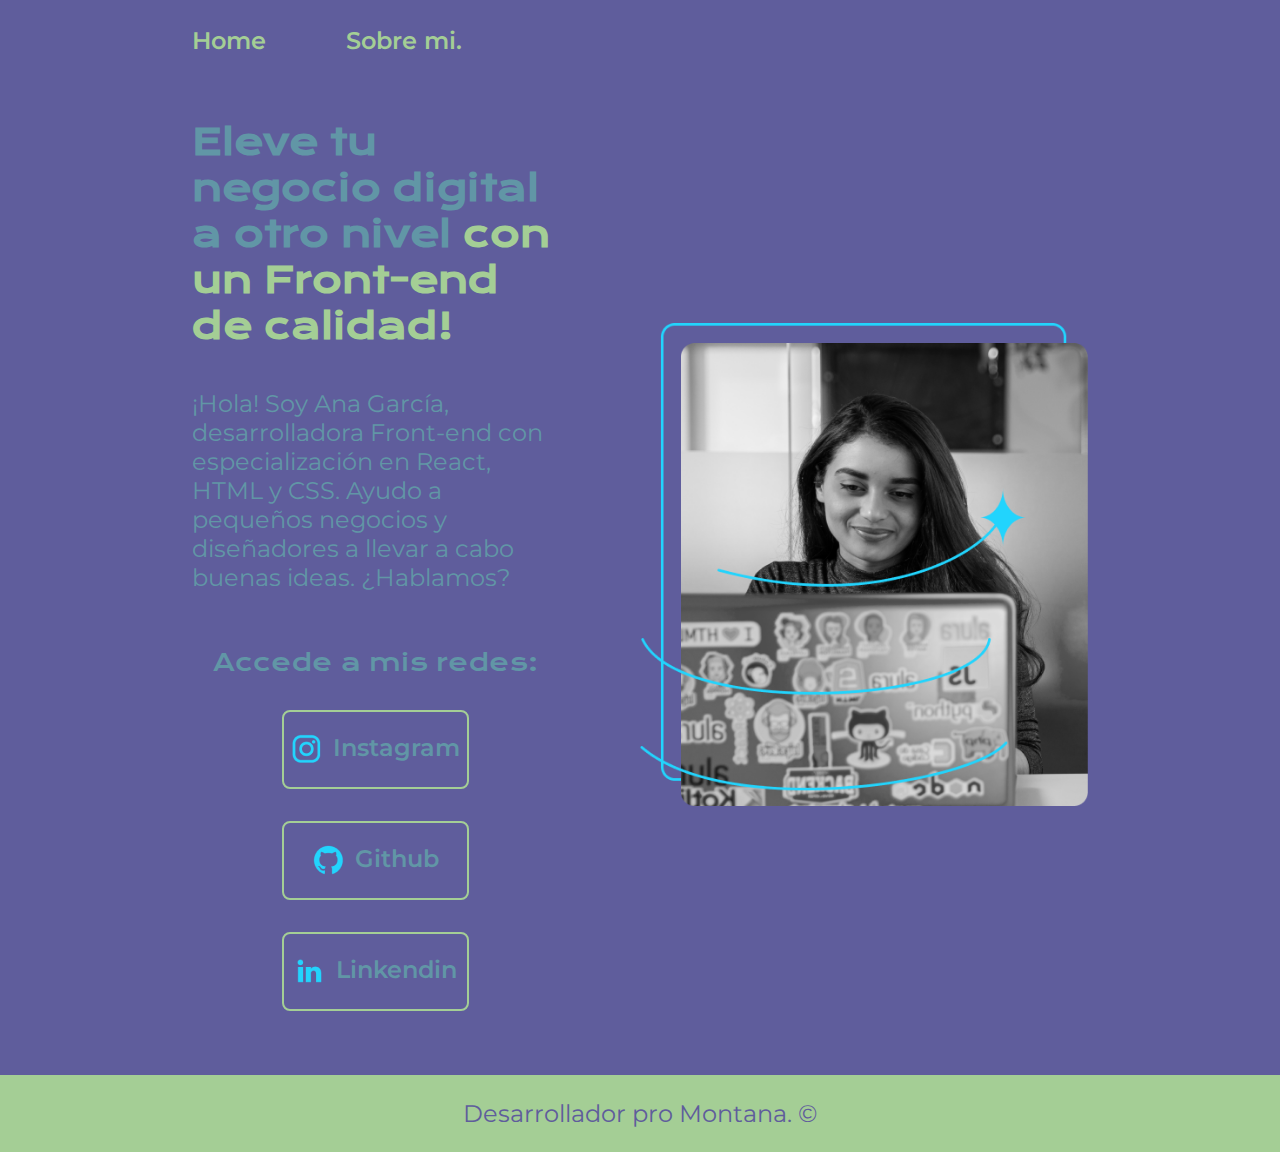
<file: index.html>
<!DOCTYPE html>
<html lang="en">
<head>
    <meta charset="UTF-8">
    <meta name="viewport" content="width=device-width, initial-scale=1.0">
    <title>Portafolio</title>
    <link rel="stylesheet" href="./styles/styles.css">
</head>
<body>
    <header class="header">
        <nav class="header__menu">
            <a href="index.html" class="header__menu__links">Home</a>
            <a href="About.html" class="header__menu__links">Sobre mi.</a>
        </nav>
    </header>
    <main class="presentacion">
        <section class="presentacion__contenido">
            <h1 class="presentacion__contenido__titulo">Eleve tu negocio digital a otro nivel <strong class="titulo-destaque">con un Front-end de calidad!</strong></h1>
            <p class="presentacion__contenido__texto">
                ¡Hola! Soy Ana García, desarrolladora Front-end con especialización en React, 
                HTML y CSS. Ayudo a pequeños negocios y diseñadores a llevar a cabo buenas ideas. ¿Hablamos?
            </p>
            <div class="presentacion__enlaces">
                <h2 class="presentacion__enlaces__subtitulo">Accede a mis redes:</h2>
                <a class="btn" href=""> <img src="./assets/instagram.png" alt="">Instagram</a>
                <a class="btn" href=""> <img src="./assets/github.png" alt="">Github</a>
                <a class="btn" href=""> <img src="./assets/linkedin.png" alt="">Linkendin</a>
            </div>
        </section>
        <img class="presentacion__imagen" src="./assets/Imagem.png" alt="Imagen de Ana Garcia Trabajando">
    </main>
    <footer class="footer">
        <p>Desarrollador pro Montana. ©</p>
    </footer>
</body>
</html>
</file>
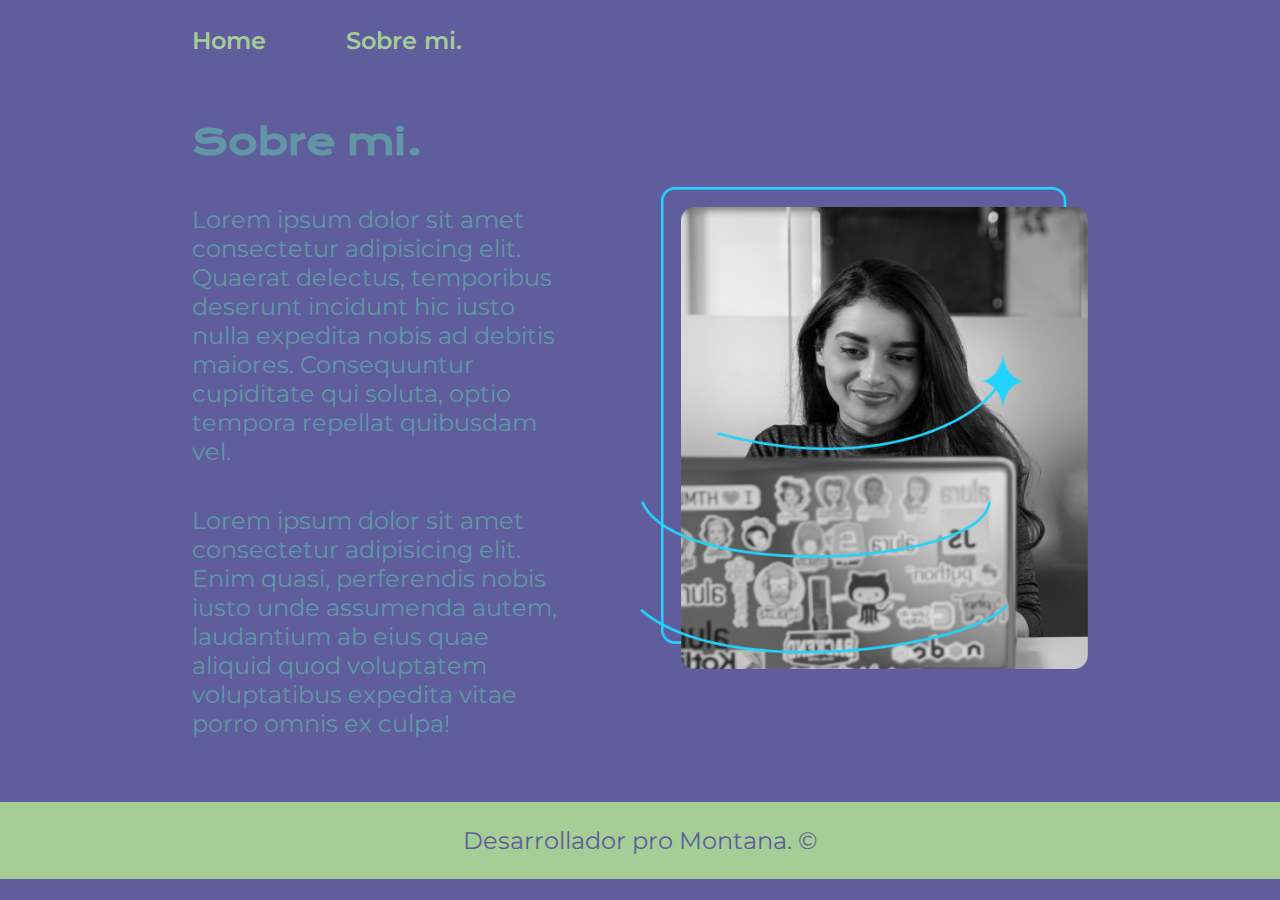
<file: About.html>
<!DOCTYPE html>
<html lang="en">
<head>
    <meta charset="UTF-8">
    <meta name="viewport" content="width=device-width, initial-scale=1.0">
    <title>Sobre mi</title>
    <link rel="stylesheet" href="./styles/styles.css">
</head>
<body>
    <header class="header">
        <nav class="header__menu">
            <a href="index.html" class="header__menu__links">Home</a>
            <a href="About.html" class="header__menu__links">Sobre mi.</a>
        </nav>
    </header> 
    <main class="presentacion">
       <section class="presentacion__contenido">
        <h1 class="presentacion__contenido__titulo">Sobre mi.</h1>
        <p class="presentacion__contenido__texto">Lorem ipsum dolor sit amet consectetur adipisicing elit. 
            Quaerat delectus, temporibus deserunt incidunt hic iusto 
            nulla expedita nobis ad debitis maiores. Consequuntur cupiditate qui soluta, 
            optio tempora repellat quibusdam vel.</p>
        <p class="presentacion__contenido__texto">Lorem ipsum dolor sit amet consectetur adipisicing elit. 
            Enim quasi, perferendis nobis iusto unde assumenda autem, 
            laudantium ab eius quae aliquid quod voluptatem voluptatibus 
            expedita vitae porro omnis ex culpa!</p>
       </section>
       <img class="presentacion__imagen" src="./assets/Imagem.png" alt="">
    </main>
    <footer class="footer">
        <p>Desarrollador pro Montana. ©</p>
    </footer>
    
</body>
</html>
</file>
<file: styles/styles.css>
@import url('https://fonts.googleapis.com/css2?family=Krona+One&family=Montserrat:ital,wght@0,100..900;1,100..900&display=swap');
:root{
    --color-primarios:#5F5D9C;
    --color-secundario:#6196A6;
    --color-terciario:#A4CE95;

    --fuente_monserat:'Montserrat', sans-serif;
    --fuente-cronaone:'Krona One', sans-serif;
}
*{
    margin: 0;
    padding: 0;
}
body{
    background-color: var(--color-primarios) ;
    color: var(--color-secundario);
    box-sizing: border-box;
}
.header{
    padding: 2% 0% 0% 15% ;
}
.header__menu{
    display: flex;
    gap: 80px;
}
.header__menu__links{
    font-family: var(--fuente_monserat);
    font-size: 1.5rem;
    font-weight: 600;
    color: var(--color-terciario);
    text-decoration: none;

}

.titulo-destaque{
    color: var(--color-terciario);
}
.presentacion{
    display: flex;
    align-items: center;
    padding: 5% 15%;
    justify-content: space-between;
    gap: 82px;
}
.presentacion__contenido{
    width: 50%;
    display: flex;
    flex-direction: column;
    gap: 40px;
}
.presentacion__contenido__titulo{
    font-size: 2.25rem;
    font-family: var(--fuente-cronaone);
}
.presentacion__contenido__texto{
    font-size: 1.5rem;
    font-family: var(--fuente_monserat);
}
.presentacion__enlaces{
    margin-top: 15px;
    display: flex;
    justify-content: space-between;
    flex-direction: column;
    align-items: center;
    gap: 32px;
}
.presentacion__enlaces__subtitulo{
    font-family: var(--fuente-cronaone);
    font-size: 1.5rem;
    font-weight: 400;
}
.btn{
    color: var(--color-secundario);
    width: 50%;
    text-align: center;
    padding: 21.5px 0;
    border-radius: 8px;
    font-family: var(--fuente_monserat);
    font-size: 1.5rem;
    font-weight: 600;
    text-decoration: none;
    border: 2px solid var(--color-terciario);
    display: flex;
    justify-content: center;
    gap: 10px;
}
.btn:hover{
    background-color: #272727 ;
}
.presentacion__imagen{
    width: 50%;
}
.footer{
    background-color:var(--color-terciario);
    padding: 1.5rem;
    text-align: center;
    color: var(--color-primarios);
    font-family: var(--fuente_monserat);
    font-size: 1.5rem;
    font-weight: 400;

}
@media (max-width: 1200px) {
    .header{
        padding: 10%;
    }
    .presentacion{
    flex-direction: column-reverse;
    padding: 5%;
    }
    .presentacion__contenido{
        width: auto;
    }
    .header__menu{
        justify-content: center;
    }   
}
</file>
